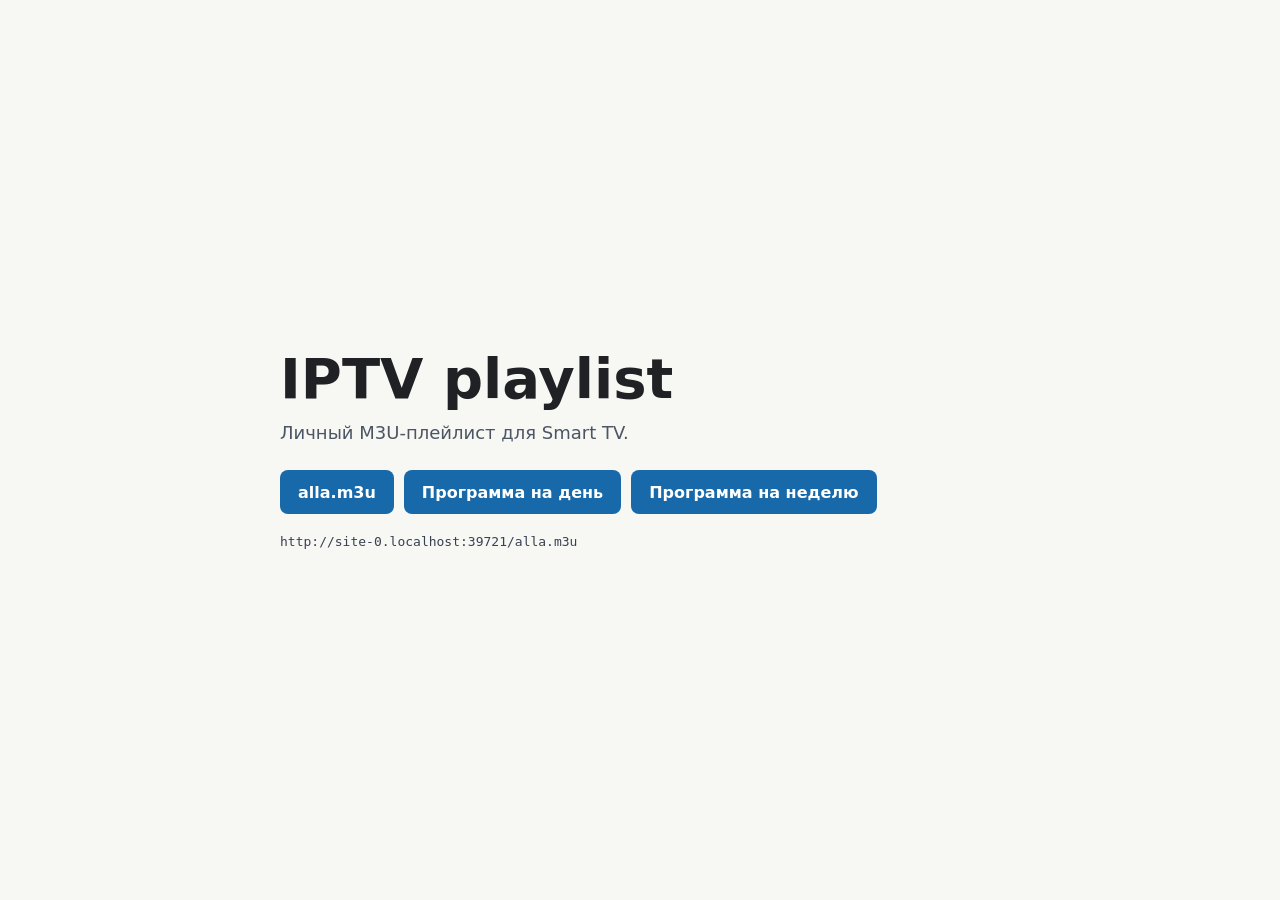
<file: index.html>
<!doctype html>
<html lang="ru">
  <head>
    <meta charset="utf-8">
    <meta name="viewport" content="width=device-width, initial-scale=1">
    <title>IPTV playlist</title>
    <style>
      :root {
        color-scheme: light dark;
        font-family: system-ui, -apple-system, BlinkMacSystemFont, "Segoe UI", sans-serif;
        background: #f7f7f4;
        color: #202124;
      }

      body {
        margin: 0;
        min-height: 100vh;
        display: grid;
        place-items: center;
      }

      main {
        width: min(720px, calc(100% - 32px));
      }

      h1 {
        margin: 0 0 12px;
        font-size: clamp(32px, 7vw, 56px);
        line-height: 1;
        letter-spacing: 0;
      }

      p {
        margin: 0 0 24px;
        max-width: 620px;
        color: #4b5563;
        font-size: 18px;
        line-height: 1.55;
      }

      .links {
        display: flex;
        gap: 10px;
        flex-wrap: wrap;
      }

      a {
        display: inline-flex;
        align-items: center;
        justify-content: center;
        min-height: 44px;
        padding: 0 18px;
        border-radius: 8px;
        background: #1769aa;
        color: #fff;
        font-weight: 650;
        text-decoration: none;
      }

      code {
        display: block;
        margin-top: 20px;
        overflow-wrap: anywhere;
        color: #374151;
      }

      @media (prefers-color-scheme: dark) {
        :root {
          background: #111315;
          color: #f2f4f8;
        }

        p,
        code {
          color: #c3cad5;
        }
      }
    </style>
  </head>
  <body>
    <main>
      <h1>IPTV playlist</h1>
      <p>Личный M3U-плейлист для Smart TV.</p>
      <div class="links">
        <a href="./alla.m3u">alla.m3u</a>
        <a href="./tv/day/">Программа на день</a>
        <a href="./tv/week/">Программа на неделю</a>
      </div>
      <code id="playlist-url"></code>
    </main>
    <script>
      const playlistUrl = new URL("alla.m3u", window.location.href);
      document.getElementById("playlist-url").textContent = playlistUrl.href;
    </script>
  </body>
</html>
</file>
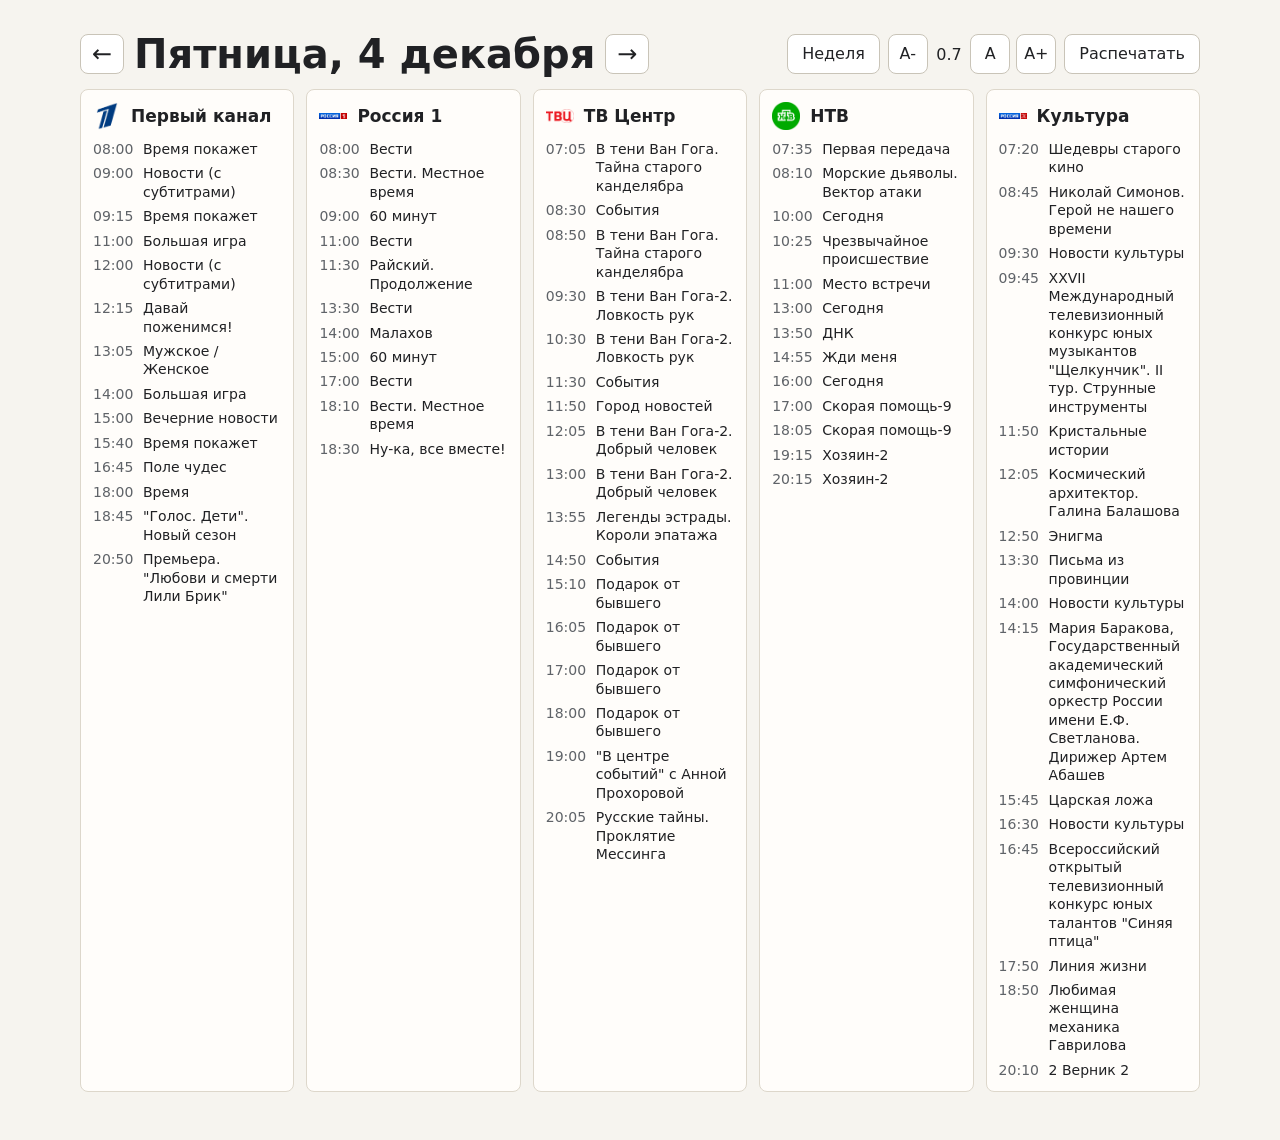
<file: tv/day/index.html>
<!doctype html>
<html lang="ru">
  <head>
    <meta charset="utf-8">
    <meta name="viewport" content="width=device-width, initial-scale=1">
    <title>Телепрограмма</title>
    <link rel="stylesheet" href="../assets/programme.css">
  </head>
  <body data-mode="day" data-root-path="../">
    <main class="page">
      <header class="topbar">
        <nav class="date-nav" aria-label="Навигация по дням">
          <a class="nav-button" id="previous-link" href="#" aria-label="Предыдущий день">&larr;</a>
          <h1 id="page-title">Телепрограмма</h1>
          <a class="nav-button" id="next-link" href="#" aria-label="Следующий день">&rarr;</a>
        </nav>
        <div class="actions">
          <a class="text-link" id="today-link" href="../week/">Неделя</a>
          <div class="print-scale" aria-label="Масштаб печати">
            <button class="scale-button" id="decrease-print-scale" type="button" aria-label="Уменьшить масштаб печати">A-</button>
            <span class="scale-value" id="print-scale-value">1.0</span>
            <button class="scale-button" id="reset-print-scale" type="button" aria-label="Сбросить масштаб печати">A</button>
            <button class="scale-button" id="increase-print-scale" type="button" aria-label="Увеличить масштаб печати">A+</button>
          </div>
          <button class="print-button" id="print-button" type="button">Распечатать</button>
        </div>
      </header>
      <p class="meta" id="page-meta"></p>
      <div id="programme">
        <p class="empty">Загрузка программы...</p>
      </div>
    </main>
    <script src="../assets/programme.js"></script>
  </body>
</html>
</file>
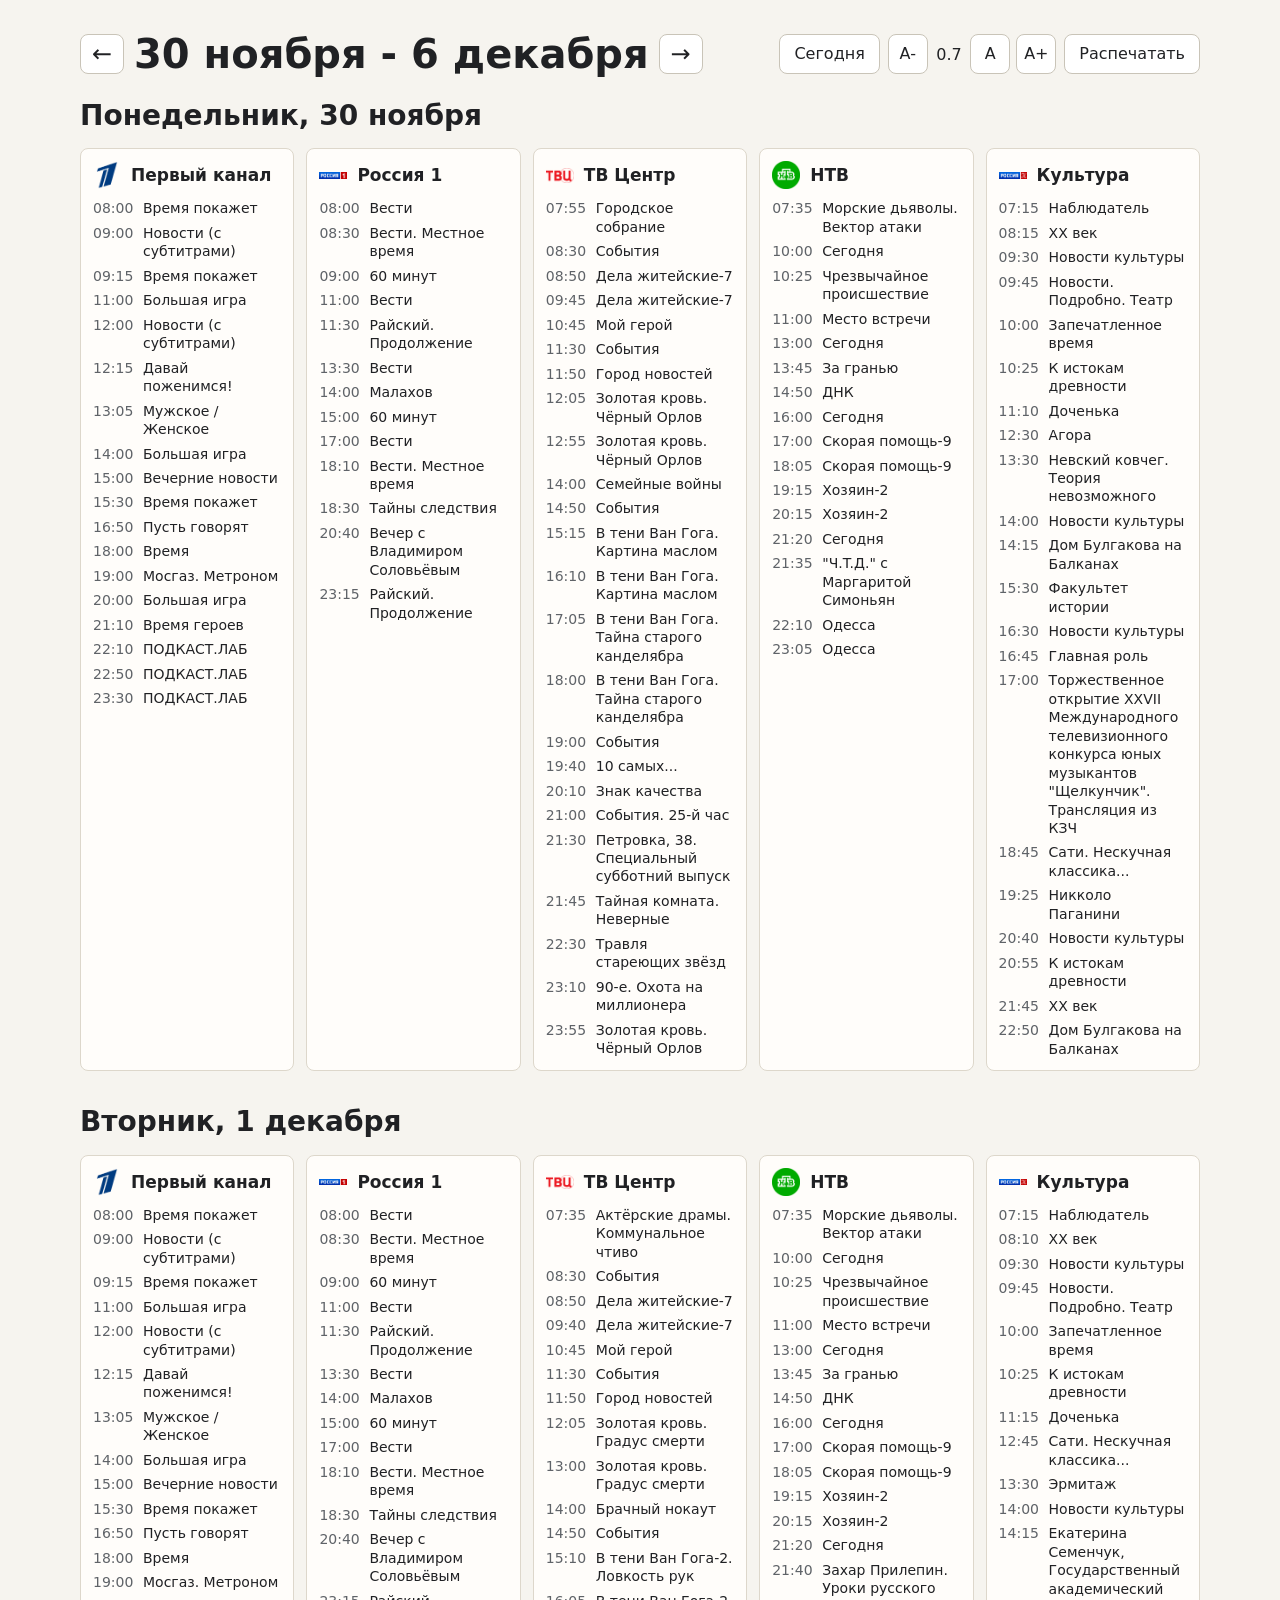
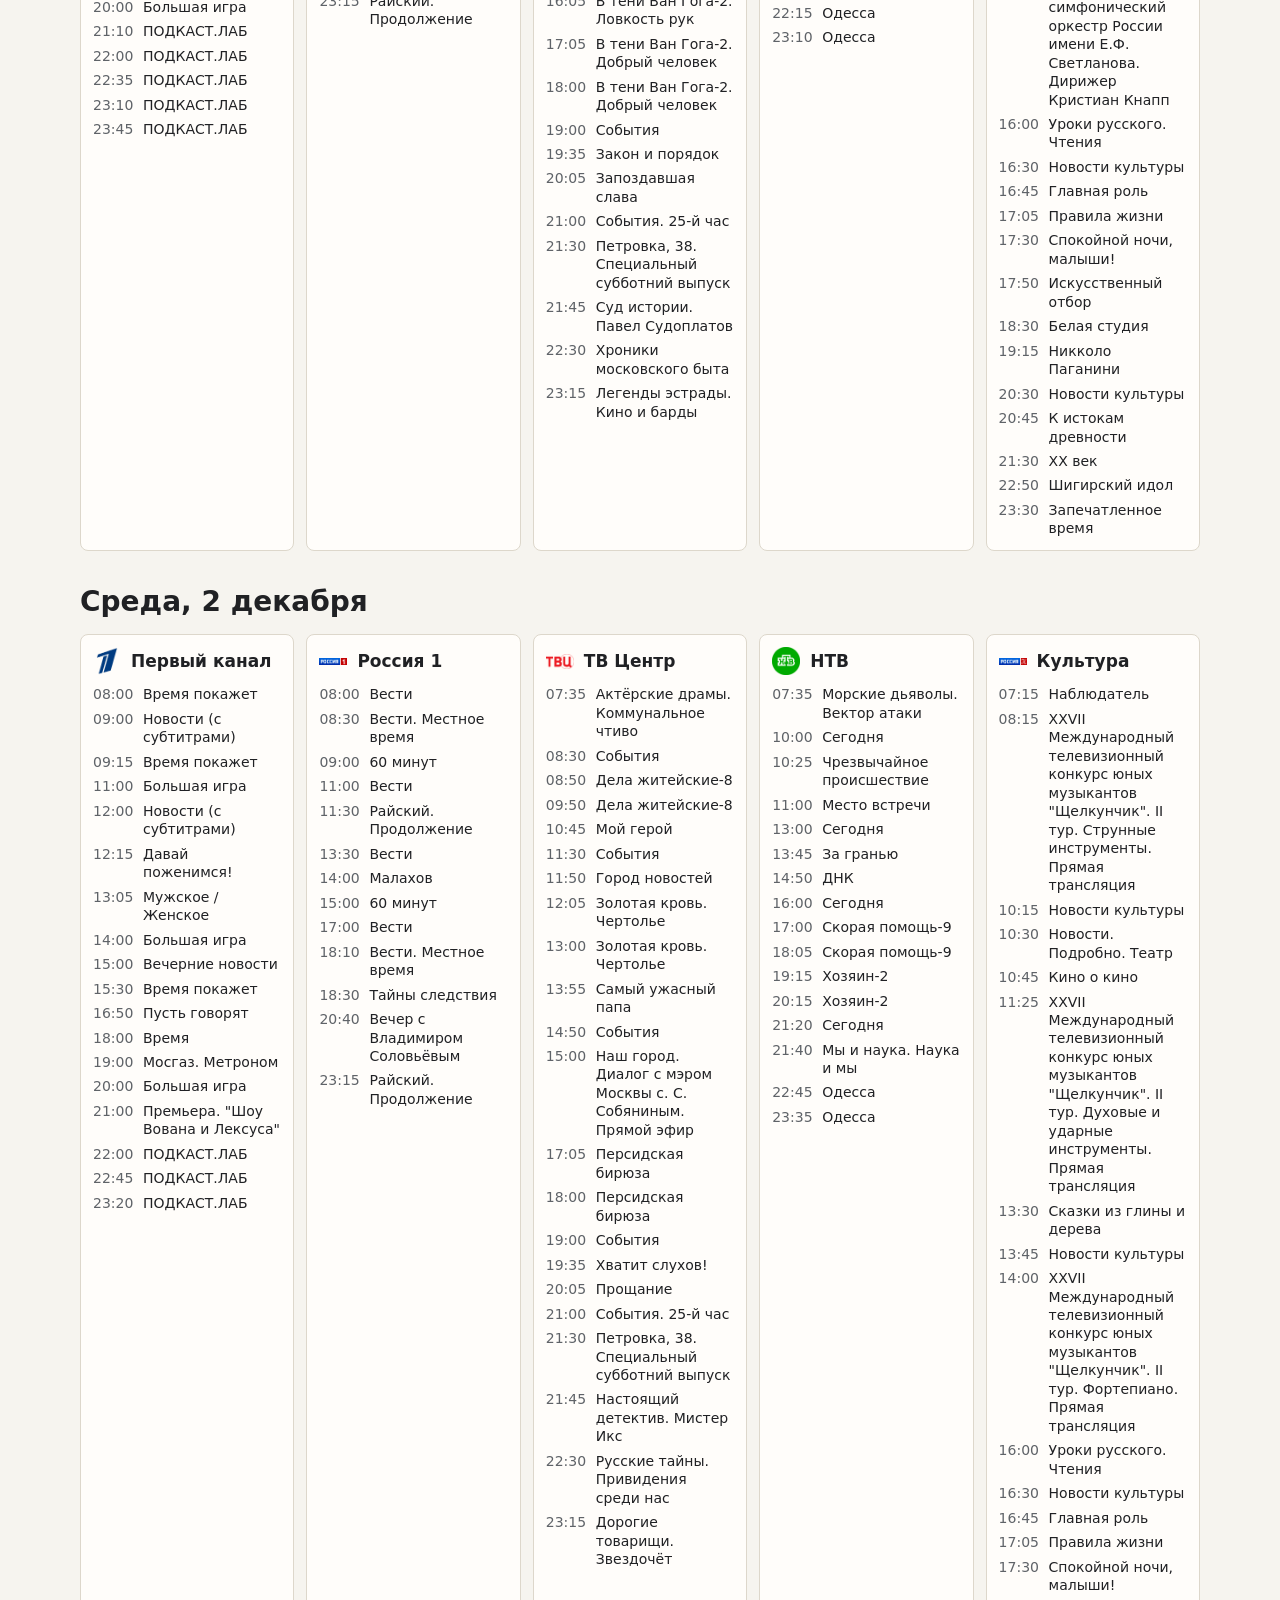
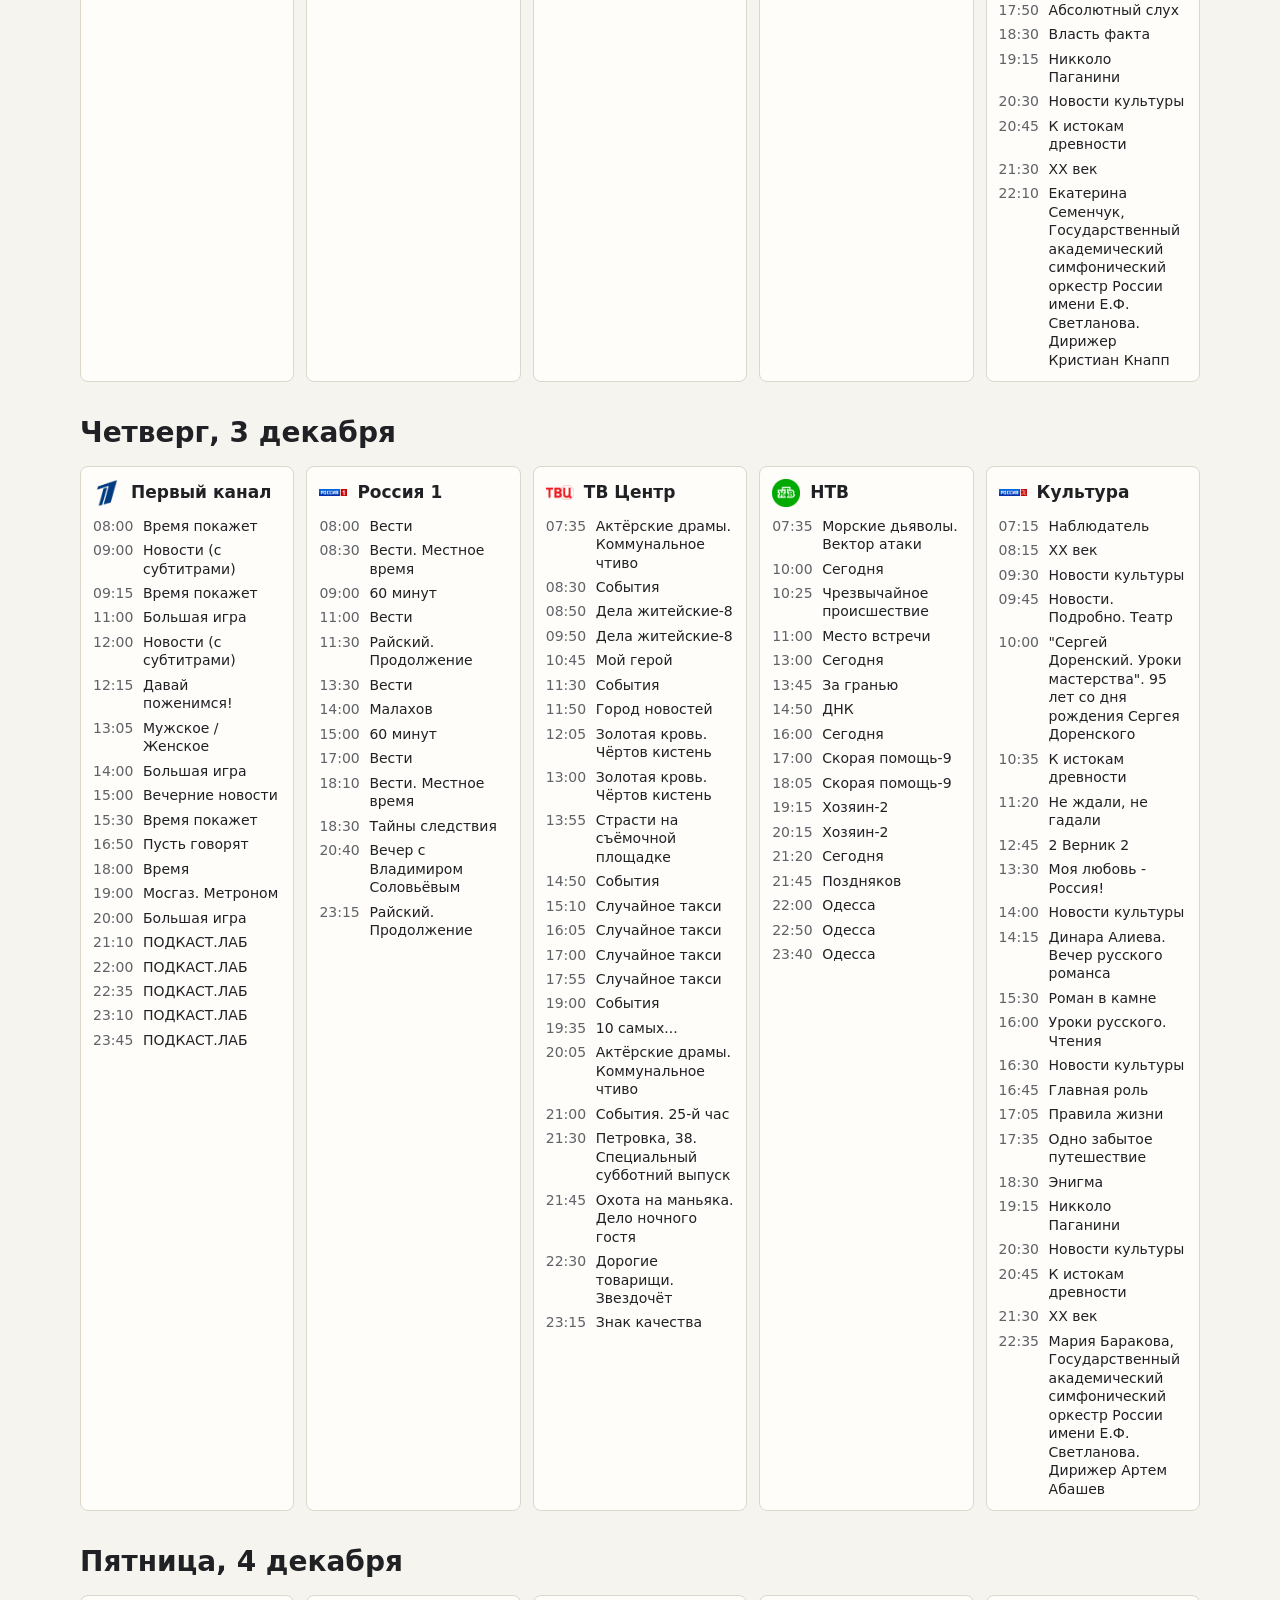
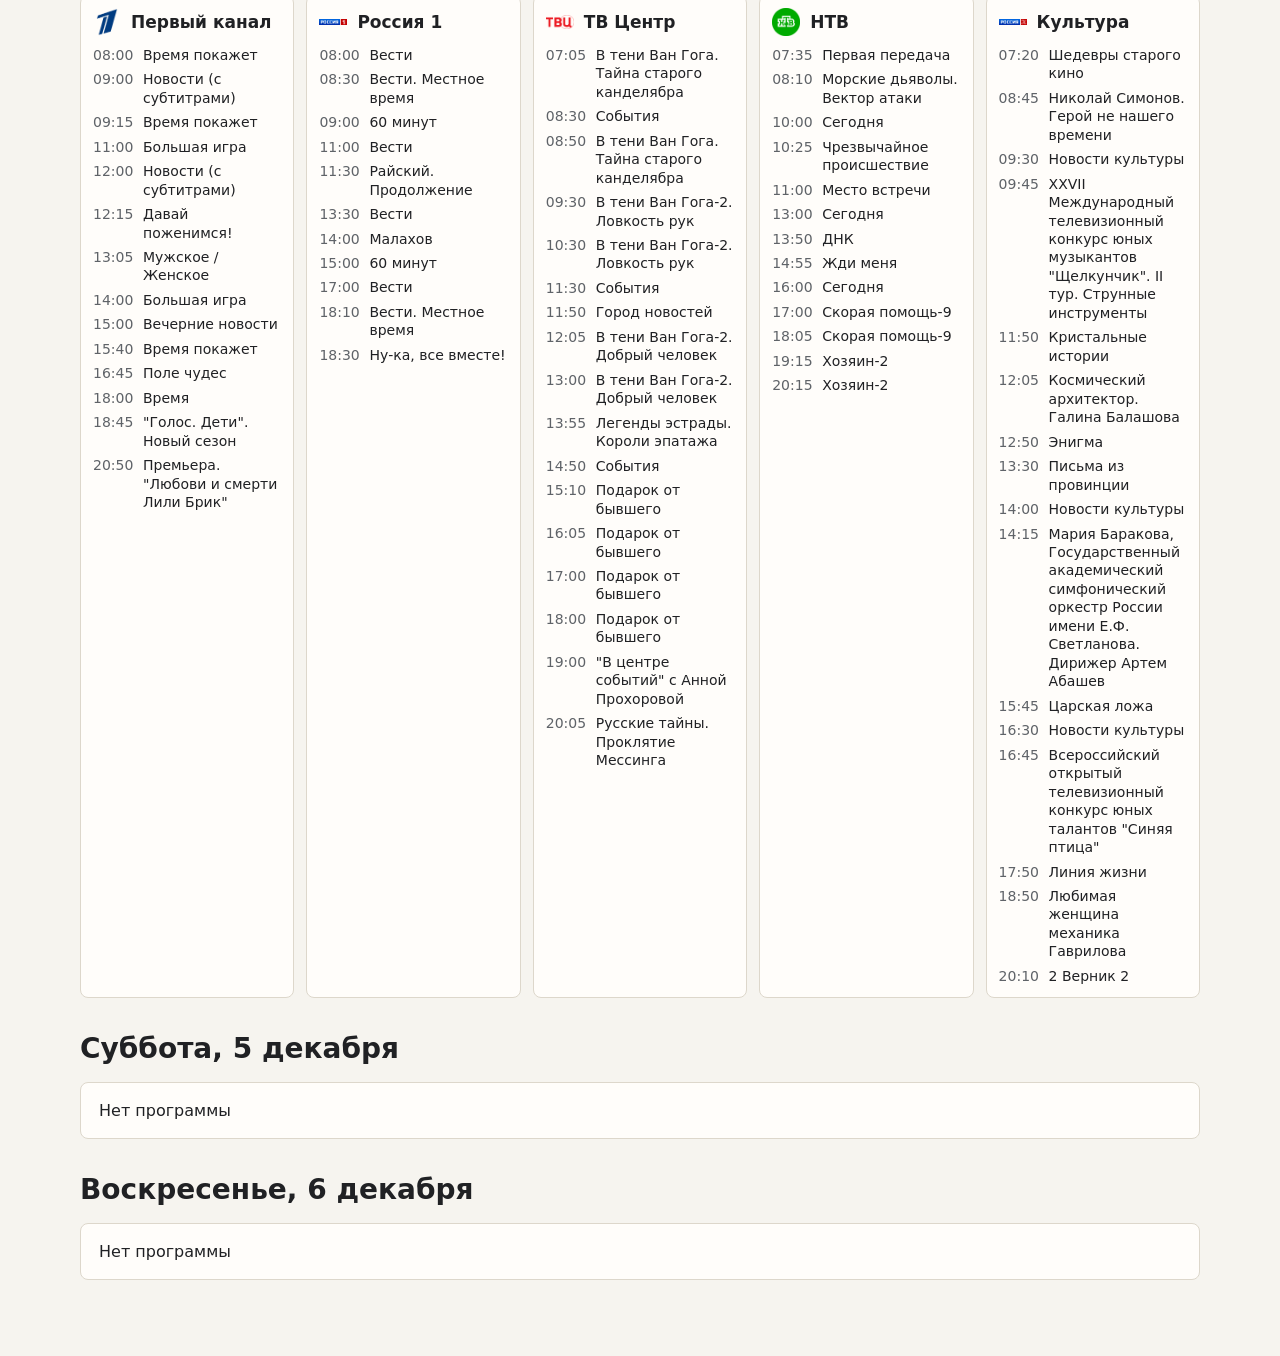
<file: tv/week/index.html>
<!doctype html>
<html lang="ru">
  <head>
    <meta charset="utf-8">
    <meta name="viewport" content="width=device-width, initial-scale=1">
    <title>Телепрограмма на неделю</title>
    <link rel="stylesheet" href="../assets/programme.css">
  </head>
  <body data-mode="week" data-root-path="../">
    <main class="page">
      <header class="topbar">
        <nav class="date-nav" aria-label="Навигация по неделям">
          <a class="nav-button" id="previous-link" href="#" aria-label="Предыдущая неделя">&larr;</a>
          <h1 id="page-title">Телепрограмма</h1>
          <a class="nav-button" id="next-link" href="#" aria-label="Следующая неделя">&rarr;</a>
        </nav>
        <div class="actions">
          <a class="text-link" id="today-link" href="../day/">Сегодня</a>
          <div class="print-scale" aria-label="Масштаб печати">
            <button class="scale-button" id="decrease-print-scale" type="button" aria-label="Уменьшить масштаб печати">A-</button>
            <span class="scale-value" id="print-scale-value">1.0</span>
            <button class="scale-button" id="reset-print-scale" type="button" aria-label="Сбросить масштаб печати">A</button>
            <button class="scale-button" id="increase-print-scale" type="button" aria-label="Увеличить масштаб печати">A+</button>
          </div>
          <button class="print-button" id="print-button" type="button">Распечатать</button>
        </div>
      </header>
      <p class="meta" id="page-meta"></p>
      <div id="programme">
        <p class="empty">Загрузка программы...</p>
      </div>
    </main>
    <script src="../assets/programme.js"></script>
  </body>
</html>
</file>
<file: tv/assets/programme.css>
:root {
  color-scheme: light;
  font-family: system-ui, -apple-system, BlinkMacSystemFont, "Segoe UI", sans-serif;
  background: #f6f4ef;
  color: #202124;
  --print-page-heading-font-size: 14pt;
  --print-section-heading-font-size: 13pt;
  --print-channel-heading-font-size: 12pt;
  --print-programme-font-size: 6pt;
  --print-time-column-width: 5.8mm;
}

* {
  box-sizing: border-box;
}

body {
  margin: 0;
}

a,
button {
  font: inherit;
}

.page {
  width: min(1120px, calc(100% - 32px));
  margin: 0 auto;
  padding: 32px 0 48px;
}

.topbar {
  display: flex;
  align-items: center;
  justify-content: space-between;
  gap: 16px;
  margin-bottom: 24px;
}

.date-nav {
  display: grid;
  grid-template-columns: 44px minmax(0, 1fr) 44px;
  align-items: center;
  gap: 10px;
  min-width: 0;
}

.nav-button,
.scale-button,
.print-button,
.text-link {
  min-height: 40px;
  border: 1px solid #c9c4b8;
  border-radius: 8px;
  background: #fff;
  color: #202124;
  line-height: 1;
  text-decoration: none;
}

.nav-button,
.scale-button,
.print-button,
.text-link {
  display: inline-flex;
  align-items: center;
  justify-content: center;
}

.nav-button {
  width: 44px;
  font-size: 24px;
}

.scale-button {
  width: 40px;
  cursor: pointer;
}

.print-button,
.text-link {
  padding: 0 14px;
  cursor: pointer;
}

.actions {
  display: flex;
  align-items: center;
  gap: 8px;
  flex-wrap: wrap;
}

.print-scale {
  display: inline-flex;
  align-items: center;
  gap: 6px;
}

.scale-value {
  min-width: 3ch;
  text-align: center;
  font-variant-numeric: tabular-nums;
}

h1 {
  margin: 0;
  font-size: clamp(26px, 5vw, 40px);
  line-height: 1.12;
  letter-spacing: 0;
  text-align: center;
}

h2 {
  margin: 34px 0 16px;
  font-size: 28px;
  line-height: 1.2;
  letter-spacing: 0;
  break-after: avoid;
}

.meta {
  margin: -12px 0 24px;
  color: #5f6368;
  font-size: 15px;
}

.channels {
  display: grid;
  grid-template-columns: repeat(5, minmax(0, 1fr));
  gap: 12px;
}

.week-day {
  margin-bottom: 28px;
  break-inside: avoid-page;
}

.week-day .channels {
  grid-template-columns: repeat(5, minmax(0, 1fr));
}

.channel {
  padding: 12px;
  border: 1px solid #ddd7cb;
  border-radius: 8px;
  background: #fffdfa;
  break-inside: avoid-page;
}

.channel-title {
  display: flex;
  align-items: center;
  gap: 10px;
  margin: 0 0 10px;
  font-size: 17px;
  line-height: 1.2;
  letter-spacing: 0;
}

.channel-logo {
  width: 28px;
  height: 28px;
  object-fit: contain;
  flex: 0 0 auto;
}

.programme-list {
  display: grid;
  gap: 6px;
  margin: 0;
  padding: 0;
  list-style: none;
}

.programme-item {
  display: grid;
  grid-template-columns: 42px minmax(0, 1fr);
  gap: 8px;
  align-items: baseline;
  font-size: 14px;
  line-height: 1.32;
  break-inside: avoid;
}

.programme-time {
  color: #5f6368;
  font-variant-numeric: tabular-nums;
}

.programme-title {
  overflow-wrap: anywhere;
}

.empty,
.error {
  padding: 18px;
  border: 1px solid #ddd7cb;
  border-radius: 8px;
  background: #fffdfa;
}

@media (max-width: 960px) {
  .channels,
  .week-day .channels {
    grid-template-columns: repeat(2, minmax(0, 1fr));
  }
}

@media (max-width: 680px) {
  .topbar {
    align-items: stretch;
    flex-direction: column;
  }

  .actions {
    justify-content: center;
  }

  .channels,
  .week-day .channels {
    grid-template-columns: 1fr;
  }
}

@media print {
  @page {
    size: A4 landscape;
    margin: 10mm;
  }

  :root,
  body,
  .page,
  .channel,
  .empty,
  .error {
    background: #fff;
    color: #000;
  }

  .page {
    width: auto;
    padding: 5mm 4mm 4mm;
  }

  body[data-mode="week"] .page {
    padding-top: 0;
  }

  .nav-button,
  .actions,
  .meta {
    display: none;
  }

  .date-nav {
    display: block;
  }

  h1 {
    margin-bottom: 3.8mm;
    font-size: var(--print-page-heading-font-size);
    text-align: left;
  }

  body[data-mode="week"] .topbar {
    display: none;
  }

  h2 {
    margin: 0 0 1.5mm;
    font-size: var(--print-section-heading-font-size);
  }

  .channels,
  .week-day .channels {
    display: grid;
    grid-template-columns: repeat(5, minmax(0, 1fr));
    gap: 2mm;
  }

  .week-day {
    margin: 0;
    padding-top: 5mm;
    break-after: page;
    page-break-after: always;
  }

  .week-day:has(> .empty) {
    display: none;
  }

  .week-day:has(> .empty) + .week-day {
    break-before: auto;
    page-break-before: auto;
  }

  .week-day:last-child {
    break-after: auto;
    page-break-after: auto;
  }

  .week-day > h2 {
    margin-bottom: 3mm;
    font-size: var(--print-section-heading-font-size);
    text-align: left;
  }

  .channel {
    min-width: 0;
    padding: 0;
    margin: 0;
    border: 0;
    border-top: 0.2mm solid #000;
    border-radius: 0;
    break-inside: auto;
    page-break-inside: auto;
  }

  .channel-title {
    padding-top: 1mm;
    margin-bottom: 1.1mm;
    font-size: var(--print-channel-heading-font-size);
    line-height: 1.1;
  }

  .channel-logo {
    display: none;
  }

  .programme-list {
    display: block;
  }

  .programme-item {
    grid-template-columns: var(--print-time-column-width) minmax(0, 1fr);
    gap: 1mm;
    margin-bottom: 0.5mm;
    font-size: var(--print-programme-font-size);
    line-height: 1.07;
    break-inside: avoid;
    page-break-inside: avoid;
  }

  .programme-time {
    color: #000;
  }

}
</file>
